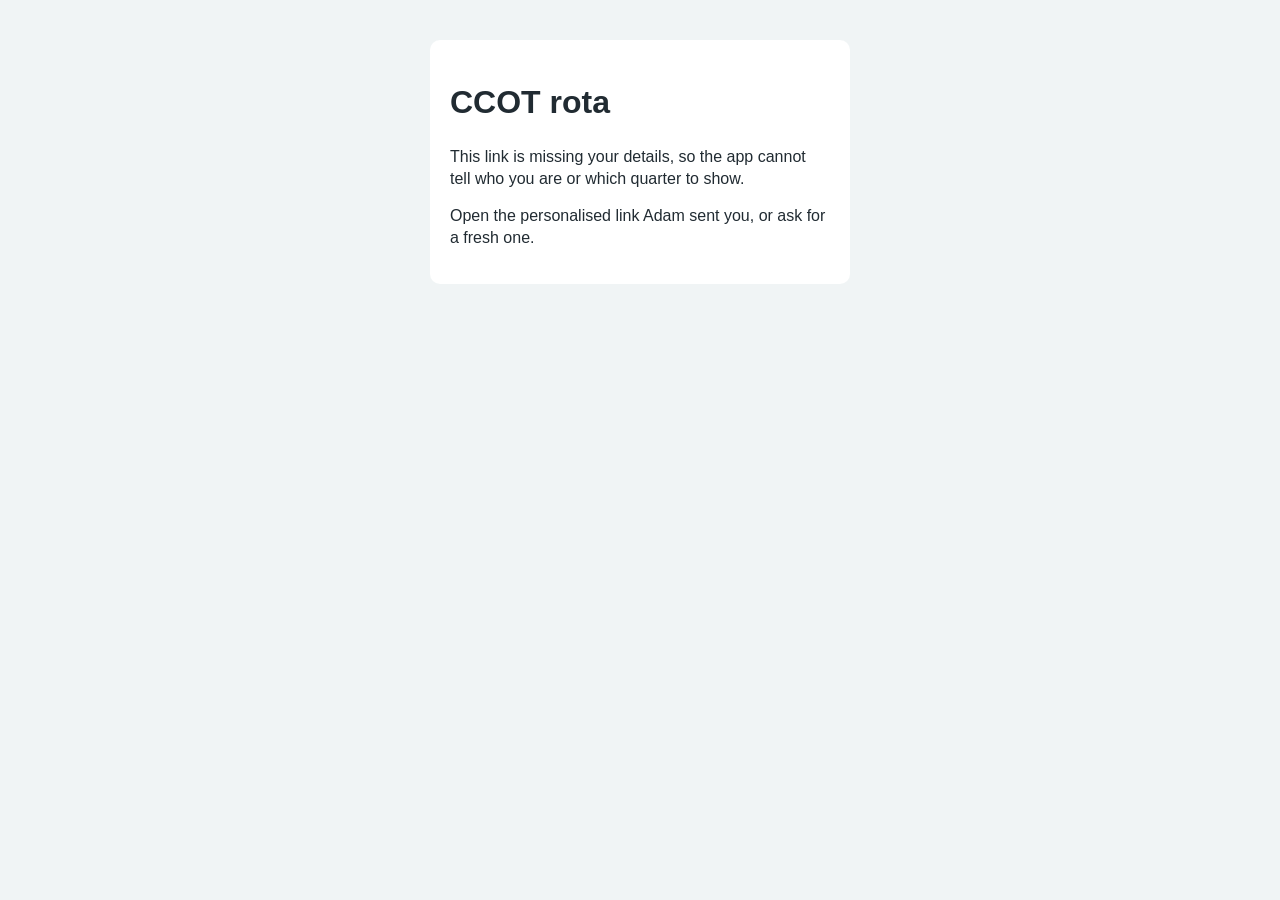
<file: docs/index.html>
<!doctype html>
<html lang="en-GB">
<head>
<meta charset="utf-8">
<meta name="viewport" content="width=device-width, initial-scale=1, viewport-fit=cover">
<title>CCOT rota TEST</title>
<meta name="theme-color" content="#7c2855">
<meta name="apple-mobile-web-app-capable" content="yes">
<meta name="mobile-web-app-capable" content="yes">
<meta name="apple-mobile-web-app-status-bar-style" content="black-translucent">
<meta name="apple-mobile-web-app-title" content="CCOT test">
<link rel="manifest" href="./manifest.webmanifest">
<link rel="apple-touch-icon" href="./icons/apple-touch-icon.png">
<link rel="icon" href="./icons/icon-192.png" type="image/png">
<link rel="stylesheet" href="./app.css">
</head>
<body>
<header class="top" id="top">
  <div class="inner">
    <div class="row1">
      <h1 id="title">CCOT rota</h1>
      <span class="who" id="who"></span>
    </div>
    <div class="stats">
      <div class="stat" id="statWd"><b id="wdCount">0</b>weekdays marked<br><span id="wdOwe"></span></div>
      <div class="stat" id="statWe"><b id="weCount">0</b>weekend days marked<br><span id="weOwe"></span></div>
    </div>
    <div class="sub"><span id="deadline"></span><span id="bhLine"></span><span id="maxLine"></span></div>
  </div>
</header>

<main>
  <div class="testflag">Test version. Nothing you mark here goes on the real rota.</div>
  <div id="banner" class="banner" hidden></div>
  <p class="hint" id="hint">Tap the days you can do CCOT. Tap again to unmark. Your answers are saved on this phone as you go.</p>
  <section class="limit" aria-labelledby="limitLabel">
    <div class="limit-row">
      <label id="limitLabel" for="maxShifts">Most shifts I want this quarter</label>
      <div class="stepper">
        <button type="button" id="maxDown" aria-label="One fewer shift">−</button>
        <input id="maxShifts" type="text" inputmode="numeric" pattern="[0-9]*" autocomplete="off" placeholder="No limit" aria-describedby="maxHint">
        <button type="button" id="maxUp" aria-label="One more shift">+</button>
      </div>
    </div>
    <p class="limit-hint"><span id="maxHint"></span> <button type="button" id="maxClear" class="linkish" hidden>Remove limit</button></p>
  </section>
  <div id="months" class="months"></div>
  <p class="hint small">Bank holidays are marked <span class="bhkey">BH</span>. They never count towards your job plan, and are paid as extra shifts.</p>
  <p class="hint small" id="lastCode"></p>
</main>

<footer class="bar">
  <button id="allOn" type="button">All<br>available</button>
  <button id="allOff" type="button">All<br>unavailable</button>
  <button id="getCode" type="button" class="primary">Get my code</button>
</footer>

<div id="toast" class="toast" hidden><span id="toastMsg"></span><button id="toastUndo" type="button">Undo</button></div>

<dialog id="codeDlg" aria-labelledby="codeTitle">
  <h2 id="codeTitle">Your availability code</h2>
  <p class="muted small" id="codeSummary"></p>
  <div class="code" id="codeText"></div>
  <div class="actions">
    <button id="copyBtn" type="button" class="primary">Copy code</button>
    <button id="shareBtn" type="button" hidden>Share…</button>
    <a id="mailBtn" href="#">Email it</a>
  </div>
  <p class="muted small" id="codeNote"></p>
  <button id="closeDlg" type="button" class="linkbtn">Close</button>
</dialog>

<script src="./calendar.js"></script>
<script src="./codec.js"></script>
<script src="./app.js"></script>
</body>
</html>
</file>
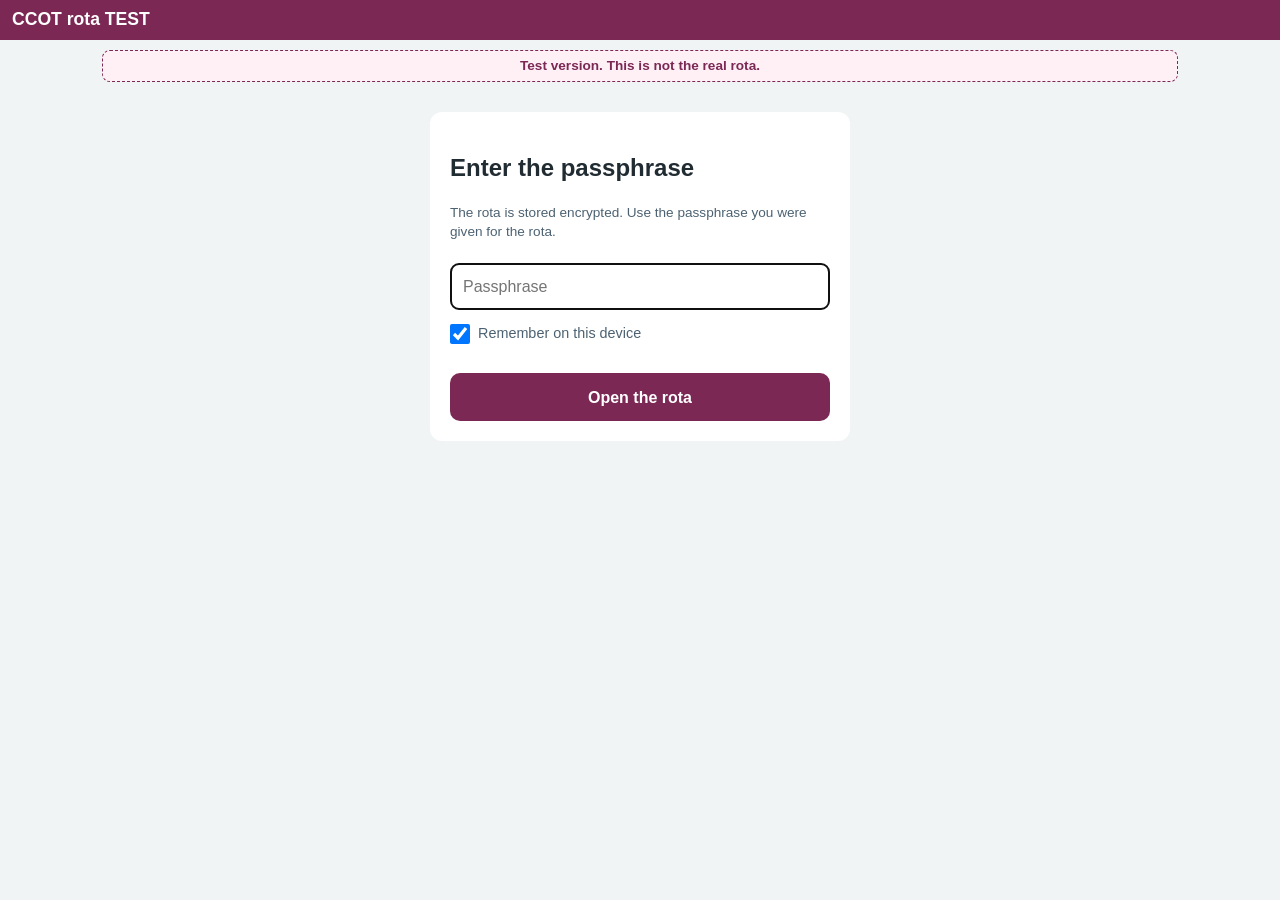
<file: docs/rota-view/index.html>
<!doctype html>
<html lang="en-GB">
<head>
<meta charset="utf-8">
<meta name="viewport" content="width=device-width, initial-scale=1, viewport-fit=cover">
<title>CCOT rota TEST</title>
<meta name="theme-color" content="#7c2855">
<meta name="apple-mobile-web-app-capable" content="yes">
<meta name="apple-mobile-web-app-status-bar-style" content="black-translucent">
<link rel="apple-touch-icon" href="../icons/apple-touch-icon.png">
<link rel="icon" href="../icons/icon-192.png" type="image/png">
<style>
:root { --blue:#7c2855; --blue-dk:#4e1735; --bg:#f0f4f5; --card:#fff; --line:#d8dde0; --text:#212b32; --muted:#4c6272;
  --bh:#ffe066; --bh-dk:#8a6300; --red:#d5281b; --red-bg:#f7d4d0; --future:#f4f6f8; --green:#007f3b; --amber:#ed8b00; }
* { box-sizing:border-box; }
body { margin:0; background:var(--bg); color:var(--text); font-family:-apple-system,BlinkMacSystemFont,"Segoe UI",Roboto,Helvetica,Arial,sans-serif; line-height:1.35; }
button, select, input { font:inherit; }
[hidden] { display:none !important; }
.top { position:sticky; top:0; z-index:5; background:var(--blue); color:#fff; padding:calc(8px + env(safe-area-inset-top,0px)) 12px 8px; display:flex; align-items:center; gap:10px; }
.top h1 { font-size:1.1rem; margin:0; flex:1; }
.top .yr { opacity:.9; font-size:.9rem; }
.top button { background:rgba(255,255,255,.18); border:0; color:#fff; border-radius:8px; padding:6px 10px; min-height:36px; }
main { padding:10px 12px 40px; max-width:1100px; margin:0 auto; }
.testflag { background:#fff0f6; color:#7c2855; border:1px dashed #7c2855; border-radius:8px; padding:6px 10px; font-size:.85rem; font-weight:600; text-align:center; margin:0 0 10px; }
.gate { max-width:420px; margin:30px auto; background:var(--card); border-radius:12px; padding:20px; }
.gate input[type=password] { width:100%; padding:12px; border:1px solid var(--line); border-radius:8px; margin:8px 0; font-size:1rem; }
.gate input[type=checkbox] { width:20px; height:20px; margin:0; }
.gate button { width:100%; min-height:48px; border:0; border-radius:10px; background:var(--blue); color:#fff; font-weight:600; }
.gate .err { color:var(--red); font-size:.9rem; min-height:1.2em; }
.gate label { font-size:.9rem; color:var(--muted); display:flex; gap:8px; align-items:center; margin:6px 0 12px; }
.tabs { display:flex; gap:6px; padding:2px 0 10px; position:sticky; top:calc(52px + env(safe-area-inset-top,0px)); background:var(--bg); z-index:4; }
.tabs a { text-decoration:none; color:var(--blue); background:#fff; border:1px solid var(--line); border-radius:20px; padding:8px 14px; font-size:.85rem; font-weight:600; }
.tabs a.on { background:var(--blue); color:#fff; border-color:var(--blue); }
section.panel { background:var(--card); border-radius:12px; padding:12px; margin-bottom:14px; box-shadow:0 1px 2px rgba(0,0,0,.06); scroll-margin-top:110px; }
section.panel h2 { margin:0 0 8px; font-size:1.05rem; }
.muted { color:var(--muted); } .small { font-size:.85rem; }
.controls { display:flex; gap:8px; align-items:center; flex-wrap:wrap; margin-bottom:10px; }
.controls select { padding:8px; border-radius:8px; border:1px solid var(--line); min-height:40px; max-width:100%; }
.controls button { min-height:40px; border:1px solid var(--line); border-radius:8px; background:#fff; padding:0 10px; }
.legend { display:flex; flex-wrap:wrap; gap:8px 14px; font-size:.8rem; color:var(--muted); margin:6px 0 10px; }
.legend i { display:inline-block; width:14px; height:14px; border-radius:3px; border:1px solid var(--line); vertical-align:-2px; margin-right:4px; }
.months { display:grid; gap:12px; }
@media (min-width:760px) { .months { grid-template-columns:repeat(auto-fill,minmax(320px,1fr)); } }
.month h3 { margin:4px 0 6px; font-size:.95rem; }
.grid { display:grid; grid-template-columns:repeat(7,minmax(0,1fr)); gap:3px; }
.dow { text-align:center; font-size:.68rem; color:var(--muted); font-weight:600; }
.cell { position:relative; min-height:46px; border:1px solid var(--line); border-radius:7px; background:#fff; padding:14px 2px 2px; text-align:center; font-weight:700; font-size:.9rem; overflow:hidden; }
.cell .n { position:absolute; top:2px; left:4px; font-size:.62rem; font-weight:600; color:var(--muted); }
.cell.we { background:#eef2f7; }
.cell.bh { background:var(--bh); }
.cell.bh .n::after { content:" BH"; color:var(--bh-dk); }
.cell.unfilled { background:var(--red-bg); color:var(--red); }
.cell.future { background:var(--future); color:var(--muted); font-weight:500; }
.cell.me { outline:3px solid var(--blue-dk); outline-offset:-3px; }
.cell.today { box-shadow:inset 0 0 0 2px var(--amber); }
.upcoming { margin:8px 0 12px; font-size:.9rem; }
.upcoming span { display:inline-block; background:#f6eef2; border-radius:6px; padding:3px 8px; margin:2px 4px 2px 0; }
table { border-collapse:collapse; width:100%; font-size:.85rem; }
th, td { text-align:left; padding:6px; border-bottom:1px solid var(--line); vertical-align:top; }
th { color:var(--muted); font-weight:600; font-size:.75rem; text-transform:uppercase; letter-spacing:.02em; }
td.num, th.num { text-align:right; font-variant-numeric:tabular-nums; }
.bar { position:relative; height:8px; background:#e6ebf0; border-radius:4px; overflow:hidden; min-width:70px; margin-top:3px; }
.bar b { position:absolute; left:0; top:0; bottom:0; background:var(--blue); border-radius:4px; }
.bar.done b { background:var(--green); }
.done-tag { color:var(--green); font-weight:600; } .todo-tag { color:var(--muted); }
tr.me td { background:#f6eef2; }
footer { color:var(--muted); font-size:.8rem; margin-top:10px; }
</style>
</head>
<body>
<header class="top"><h1>CCOT rota TEST</h1><span class="yr" id="yearLabel"></span><button id="lockBtn" hidden>Lock</button></header>
<main>
  <p class="testflag">Test version. This is not the real rota.</p>
  <section class="gate" id="gate">
    <h2>Enter the passphrase</h2>
    <p class="muted small">The rota is stored encrypted. Use the passphrase you were given for the rota.</p>
    <form id="gateForm">
      <input id="pw" type="password" autocomplete="current-password" placeholder="Passphrase" autofocus>
      <label><input type="checkbox" id="remember" checked> Remember on this device</label>
      <div class="err" id="gateErr"></div>
      <button type="submit" id="openBtn">Open the rota</button>
    </form>
  </section>

  <div id="app" hidden>
    <nav class="tabs" id="tabs"><a href="#rota" class="on">Rota</a><a href="#jobplans">Job plans</a></nav>
    <section class="panel" id="rota">
      <h2>Rota</h2>
      <div class="controls">
        <label class="small muted" for="me">Highlight</label>
        <select id="me"><option value="">nobody</option></select>
        <button id="todayBtn" type="button">Go to today</button>
      </div>
      <div class="upcoming" id="upcoming" hidden></div>
      <div class="legend"><span><i style="background:#fff"></i>covered</span><span><i style="background:var(--bh)"></i>bank holiday</span><span><i style="background:var(--red-bg)"></i>unfilled</span><span><i style="background:var(--future)"></i>not yet allocated</span></div>
      <div class="months" id="months"></div>
    </section>
    <section class="panel" id="jobplans">
      <h2>Job plans</h2>
      <p class="muted small">Job plan shifts completed this year against each consultant's quota.</p>
      <table id="jpTable"></table>
    </section>
    <footer id="foot"></footer>
  </div>
</main>
<script>
(() => {
  'use strict';
  const $ = (s, el) => (el || document).querySelector(s);
  const MONTHS = ['January','February','March','April','May','June','July','August','September','October','November','December'];
  const KEY = 'ccot-test.view.v1.';
  const utc = (iso) => { const [y, m, d] = iso.split('-').map(Number); return Date.UTC(y, m - 1, d); };
  const toIso = (ms) => new Date(ms).toISOString().slice(0, 10);
  const fmt = (iso, o) => new Date(utc(iso)).toLocaleDateString('en-GB', Object.assign({ timeZone: 'UTC' }, o));
  const esc = (s) => String(s == null ? '' : s).replace(/[&<>"]/g, (c) => ({ '&': '&amp;', '<': '&lt;', '>': '&gt;', '"': '&quot;' }[c]));
  const load = (k) => { try { return localStorage.getItem(KEY + k); } catch (e) { return null; } };
  const save = (k, v) => { try { if (v == null) localStorage.removeItem(KEY + k); else localStorage.setItem(KEY + k, v); } catch (e) {} };

  const b64 = (s) => Uint8Array.from(atob(s), (c) => c.charCodeAt(0));
  async function decrypt(env, passphrase) {
    const base = await crypto.subtle.importKey('raw', new TextEncoder().encode(passphrase), 'PBKDF2', false, ['deriveKey']);
    const key = await crypto.subtle.deriveKey({ name: 'PBKDF2', salt: b64(env.salt), iterations: env.iter || 600000, hash: 'SHA-256' }, base, { name: 'AES-GCM', length: 256 }, false, ['decrypt']);
    const plain = await crypto.subtle.decrypt({ name: 'AES-GCM', iv: b64(env.iv) }, key, b64(env.ct));
    return JSON.parse(new TextDecoder().decode(plain));
  }

  let data = null;
  async function unlock(pw, remember) {
    const btn = $('#openBtn');
    btn.disabled = true; btn.textContent = 'Opening…'; $('#gateErr').textContent = '';
    try {
      const r = await fetch('./payload.enc?t=' + Date.now(), { cache: 'no-store' });
      if (!r.ok) throw new Error('The rota has not been published yet.');
      data = await decrypt(await r.json(), pw);
      save('pw', remember ? pw : null);
      $('#gate').hidden = true; $('#app').hidden = false; $('#lockBtn').hidden = false;
      render();
    } catch (e) {
      $('#gateErr').textContent = /OperationError|decrypt/i.test(String(e.name || e)) ? 'That passphrase did not work.' : (e.message || String(e));
      save('pw', null);
    } finally { btn.disabled = false; btn.textContent = 'Open the rota'; }
  }
  $('#gateForm').addEventListener('submit', (ev) => { ev.preventDefault(); unlock($('#pw').value, $('#remember').checked); });
  $('#lockBtn').addEventListener('click', () => { save('pw', null); location.reload(); });
  const saved = load('pw'); if (saved) unlock(saved, true);

  function render() {
    $('#yearLabel').textContent = data.year_long;
    const me = $('#me');
    me.innerHTML = '<option value="">nobody</option>' + data.consultants.map((c) => '<option value="' + esc(c.initials) + '">' + esc(c.initials + ' · ' + c.name) + '</option>').join('');
    me.value = load('me') || '';
    me.onchange = () => { save('me', me.value); renderRota(); renderJobPlans(); };
    renderRota(); renderJobPlans();
    $('#foot').textContent = 'Updated ' + new Date(data.generated).toLocaleString('en-GB', { dateStyle: 'medium', timeStyle: 'short' }) + '. Questions to ' + (data.admin.name || 'the rota lead') + '.';
  }
  function renderRota() {
    const meIni = $('#me').value;
    const y0 = parseInt(data.year.slice(0, 4), 10);
    const ys = Date.UTC(y0, 3, 1), ye = Date.UTC(y0 + 1, 2, 31);
    const through = data.decided_through ? utc(data.decided_through) : -Infinity;
    const unfilled = new Set(data.unfilled);
    const todayIso = toIso(Date.now());
    const host = $('#months'); host.innerHTML = '';
    const mine = [];
    let cur = ys;
    while (cur <= ye) {
      const d = new Date(cur), y = d.getUTCFullYear(), m = d.getUTCMonth();
      const n = new Date(Date.UTC(y, m + 1, 0)).getUTCDate();
      const sec = document.createElement('div'); sec.className = 'month'; sec.id = 'm-' + y + '-' + (m + 1);
      sec.innerHTML = '<h3>' + MONTHS[m] + ' ' + y + '</h3>';
      const g = document.createElement('div'); g.className = 'grid';
      ['Mon','Tue','Wed','Thu','Fri','Sat','Sun'].forEach((t) => { const e = document.createElement('div'); e.className = 'dow'; e.textContent = t; g.appendChild(e); });
      for (let b = 0; b < (d.getUTCDay() + 6) % 7; b++) g.appendChild(document.createElement('div'));
      for (let dd = 1; dd <= n; dd++) {
        const ms = Date.UTC(y, m, dd), iso = toIso(ms);
        const who = data.rota[iso];
        const bh = data.bank_holidays[iso];
        let cls = 'cell' + (new Date(ms).getUTCDay() % 6 === 0 ? ' we' : '') + (bh ? ' bh' : '');
        let text = '';
        if (who) { text = who; if (who === meIni) { cls += ' me'; if (iso >= todayIso) mine.push(iso); } }
        else if (unfilled.has(iso) || ms <= through) { cls += ' unfilled'; text = '—'; }
        else cls += ' future';
        if (iso === todayIso) cls += ' today';
        const cell = document.createElement('div');
        cell.className = cls;
        cell.title = fmt(iso, { weekday: 'long', day: 'numeric', month: 'long' }) + (bh ? ' (' + bh + ')' : '') + ': ' + (who || (ms <= through ? 'unfilled' : 'not yet allocated'));
        cell.innerHTML = '<span class="n">' + dd + '</span>' + esc(text);
        g.appendChild(cell);
      }
      sec.appendChild(g); host.appendChild(sec);
      cur = Date.UTC(y, m + 1, 1);
    }
    const up = $('#upcoming');
    if (!meIni) { up.hidden = true; return; }
    up.hidden = false;
    up.innerHTML = mine.length
      ? '<b>' + esc(meIni) + ' next:</b> ' + mine.slice(0, 8).map((iso) => '<span>' + fmt(iso, { weekday: 'short', day: 'numeric', month: 'short' }) + '</span>').join('') + (mine.length > 8 ? ' +' + (mine.length - 8) + ' more' : '')
      : '<b>' + esc(meIni) + '</b> has no shifts from today onwards.';
  }
  function bar(done, quota) {
    const p = quota ? Math.min(100, Math.round(100 * done / quota)) : 0;
    return '<div class="bar' + (quota && done >= quota ? ' done' : '') + '"><b style="width:' + p + '%"></b></div>';
  }
  function renderJobPlans() {
    const meIni = $('#me').value;
    $('#jpTable').innerHTML = '<thead><tr><th>Consultant</th><th class="num">Weekday</th><th class="num">Weekend</th><th>Status</th></tr></thead><tbody>' +
      data.consultants.map((c) => {
        const left = Math.max(0, c.quota.weekday - c.jp.weekday) + Math.max(0, c.quota.weekend - c.jp.weekend);
        const status = (c.quota.weekday + c.quota.weekend === 0) ? '<span class="todo-tag">no job plan shifts</span>' : left ? '<span class="todo-tag">' + left + ' to go</span>' : '<span class="done-tag">✓ complete</span>';
        return '<tr' + (c.initials === meIni ? ' class="me"' : '') + '><td><b>' + esc(c.initials) + '</b><br><span class="muted small">' + esc(c.name) + '</span></td>' +
          '<td class="num">' + c.jp.weekday + ' / ' + c.quota.weekday + bar(c.jp.weekday, c.quota.weekday) + '</td>' +
          '<td class="num">' + c.jp.weekend + ' / ' + c.quota.weekend + bar(c.jp.weekend, c.quota.weekend) + '</td><td>' + status + '</td></tr>';
      }).join('') + '</tbody>';
  }
  $('#todayBtn').addEventListener('click', () => { const d = new Date(); const el = document.getElementById('m-' + d.getUTCFullYear() + '-' + (d.getUTCMonth() + 1)); if (el) el.scrollIntoView({ behavior: 'smooth', block: 'start' }); });
  $('#tabs').addEventListener('click', (ev) => { const a = ev.target.closest('a'); if (!a) return; document.querySelectorAll('#tabs a').forEach((x) => x.classList.toggle('on', x === a)); });
})();
</script>
</body>
</html>
</file>
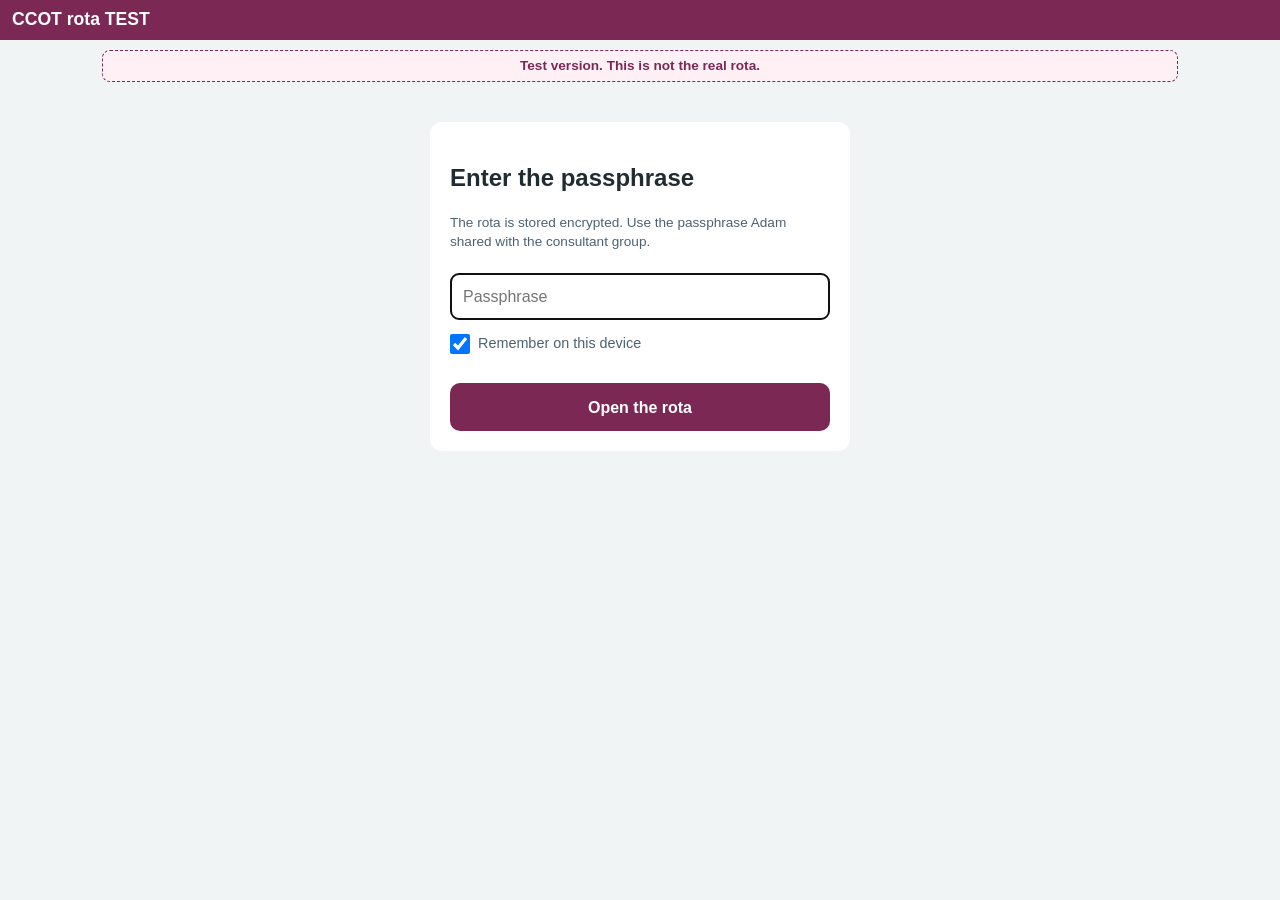
<file: docs/rota/index.html>
<!doctype html>
<html lang="en-GB">
<head>
<meta charset="utf-8">
<meta name="viewport" content="width=device-width, initial-scale=1, viewport-fit=cover">
<title>CCOT rota TEST</title>
<meta name="theme-color" content="#7c2855">
<meta name="apple-mobile-web-app-capable" content="yes">
<meta name="apple-mobile-web-app-status-bar-style" content="black-translucent">
<link rel="apple-touch-icon" href="../icons/apple-touch-icon.png">
<link rel="icon" href="../icons/icon-192.png" type="image/png">
<style>
:root { --blue:#7c2855; --blue-dk:#4e1735; --bg:#f0f4f5; --card:#fff; --line:#d8dde0; --text:#212b32; --muted:#4c6272;
  --locum:#c6e0b4; --locum-dk:#4c8a3f; --bh:#ffe066; --bh-dk:#8a6300; --red:#d5281b; --red-bg:#f7d4d0; --future:#f4f6f8; --green:#007f3b; --amber:#ed8b00; }
* { box-sizing:border-box; }
body { margin:0; background:var(--bg); color:var(--text); font-family:-apple-system,BlinkMacSystemFont,"Segoe UI",Roboto,Helvetica,Arial,sans-serif; line-height:1.35; }
button, select, input { font:inherit; }
[hidden] { display:none !important; }
.top { position:sticky; top:0; z-index:5; background:var(--blue); color:#fff; padding:calc(8px + env(safe-area-inset-top,0px)) 12px 8px; display:flex; align-items:center; gap:10px; }
.top h1 { font-size:1.1rem; margin:0; flex:1; }
.top .yr { opacity:.9; font-size:.9rem; }
.top button { background:rgba(255,255,255,.18); border:0; color:#fff; border-radius:8px; padding:6px 10px; min-height:36px; }
main { padding:10px 12px 40px; max-width:1100px; margin:0 auto; }
.gate { max-width:420px; margin:40px auto; background:var(--card); border-radius:12px; padding:20px; }
.gate input[type=password] { width:100%; padding:12px; border:1px solid var(--line); border-radius:8px; margin:8px 0; font-size:1rem; }
.gate input[type=checkbox] { width:20px; height:20px; margin:0; }
.gate button { width:100%; min-height:48px; border:0; border-radius:10px; background:var(--blue); color:#fff; font-weight:600; }
.gate .err { color:var(--red); font-size:.9rem; min-height:1.2em; }
.gate label { font-size:.9rem; color:var(--muted); display:flex; gap:8px; align-items:center; margin:6px 0 12px; }
.tabs { display:flex; gap:6px; overflow-x:auto; padding:2px 0 10px; -webkit-overflow-scrolling:touch; position:sticky; top:calc(52px + env(safe-area-inset-top,0px)); background:var(--bg); z-index:4; }
.tabs a { flex:none; text-decoration:none; color:var(--blue); background:#fff; border:1px solid var(--line); border-radius:20px; padding:8px 12px; font-size:.85rem; font-weight:600; }
.tabs a.on { background:var(--blue); color:#fff; border-color:var(--blue); }
section.panel { background:var(--card); border-radius:12px; padding:12px; margin-bottom:14px; box-shadow:0 1px 2px rgba(0,0,0,.06); }
section.panel h2 { margin:0 0 8px; font-size:1.05rem; }
.muted { color:var(--muted); } .small { font-size:.85rem; }
.controls { display:flex; gap:8px; align-items:center; flex-wrap:wrap; margin-bottom:10px; }
.controls select { padding:8px; border-radius:8px; border:1px solid var(--line); min-height:40px; }
.legend { display:flex; flex-wrap:wrap; gap:8px 14px; font-size:.8rem; color:var(--muted); margin:6px 0 10px; }
.legend i { display:inline-block; width:14px; height:14px; border-radius:3px; border:1px solid var(--line); vertical-align:-2px; margin-right:4px; }
.months { display:grid; gap:12px; }
@media (min-width:760px) { .months { grid-template-columns:repeat(auto-fill,minmax(320px,1fr)); } }
.month h3 { margin:4px 0 6px; font-size:.95rem; }
.grid { display:grid; grid-template-columns:repeat(7,minmax(0,1fr)); gap:3px; }
.dow { text-align:center; font-size:.68rem; color:var(--muted); font-weight:600; }
.cell { position:relative; min-height:46px; border:1px solid var(--line); border-radius:7px; background:#fff; padding:14px 2px 2px; text-align:center; font-weight:700; font-size:.9rem; overflow:hidden; }
.cell .n { position:absolute; top:2px; left:4px; font-size:.62rem; font-weight:600; color:var(--muted); }
.cell.we { background:#eef2f7; }
.cell.locum { background:var(--locum); }
.cell.bh { background:var(--bh); }
.cell.bh .n::after { content:" BH"; color:var(--bh-dk); }
.cell.unfilled { background:var(--red-bg); color:var(--red); }
.cell.future { background:var(--future); color:var(--muted); font-weight:500; }
.cell.me { outline:3px solid var(--blue-dk); outline-offset:-3px; }
.cell.today { box-shadow:inset 0 0 0 2px var(--amber); }
.upcoming { margin:8px 0 12px; font-size:.9rem; }
.upcoming span { display:inline-block; background:#eef4fb; border-radius:6px; padding:3px 8px; margin:2px 4px 2px 0; }
table { border-collapse:collapse; width:100%; font-size:.85rem; }
th, td { text-align:left; padding:6px 6px; border-bottom:1px solid var(--line); vertical-align:top; }
th { color:var(--muted); font-weight:600; font-size:.75rem; text-transform:uppercase; letter-spacing:.02em; }
td.num, th.num { text-align:right; font-variant-numeric:tabular-nums; }
.scroll { overflow-x:auto; -webkit-overflow-scrolling:touch; }
.bar { position:relative; height:8px; background:#e6ebf0; border-radius:4px; overflow:hidden; min-width:70px; }
.bar b { position:absolute; left:0; top:0; bottom:0; background:var(--blue); border-radius:4px; }
.bar.done b { background:var(--green); }
.done-tag { color:var(--green); font-weight:600; } .todo-tag { color:var(--muted); }
.hbar { display:grid; grid-template-columns:44px 1fr 36px; gap:6px; align-items:center; margin:3px 0; font-size:.85rem; }
.hbar .track { height:14px; background:#eef2f7; border-radius:4px; overflow:hidden; }
.hbar .fill { height:100%; background:var(--blue); border-radius:4px; min-width:2px; }
.hbar .fill.mine { background:var(--blue-dk); }
.hbar .v { text-align:right; font-variant-numeric:tabular-nums; color:var(--text); }
.hbar .k { font-weight:600; }
.tiles { display:grid; grid-template-columns:repeat(auto-fit,minmax(140px,1fr)); gap:8px; margin-bottom:12px; }
.tile { background:#f6f8fa; border-radius:10px; padding:10px; }
.tile .lab { font-size:.72rem; color:var(--muted); text-transform:uppercase; letter-spacing:.02em; }
.tile .val { font-size:1.25rem; font-weight:700; font-variant-numeric:tabular-nums; }
.tile.warn { background:#fff3cd; } .tile.warn .val { color:#8a5a00; }
.tip { position:fixed; z-index:9; background:#212b32; color:#fff; font-size:.8rem; padding:6px 8px; border-radius:6px; pointer-events:none; max-width:240px; }
.notes li { font-size:.85rem; margin:2px 0; }
footer { color:var(--muted); font-size:.8rem; margin-top:10px; }
</style>
</head>
<body>
<header class="top"><h1>CCOT rota TEST</h1><span class="yr" id="yearLabel"></span><button id="lockBtn" hidden>Lock</button></header>
<main>
  <p style="background:#fff0f6;color:#7c2855;border:1px dashed #7c2855;border-radius:8px;padding:6px 10px;font-size:.85rem;font-weight:600;text-align:center;margin:0 0 10px">Test version. This is not the real rota.</p>
  <section class="gate" id="gate">
    <h2>Enter the passphrase</h2>
    <p class="muted small">The rota is stored encrypted. Use the passphrase Adam shared with the consultant group.</p>
    <form id="gateForm">
      <input id="pw" type="password" autocomplete="current-password" placeholder="Passphrase" autofocus>
      <label><input type="checkbox" id="remember" checked> Remember on this device</label>
      <div class="err" id="gateErr"></div>
      <button type="submit" id="openBtn">Open the rota</button>
    </form>
  </section>

  <div id="app" hidden>
    <nav class="tabs" id="tabs">
      <a href="#rota" class="on">Rota</a><a href="#jobplans">Job plans</a><a href="#locum">Locum shifts</a><a href="#summary">Summary</a><a href="#changes">Changes</a>
    </nav>
    <section class="panel" id="rota">
      <h2>Rota</h2>
      <div class="controls">
        <label class="small muted" for="me">Highlight</label>
        <select id="me"><option value="">nobody</option></select>
        <button id="todayBtn" style="min-height:40px;border:1px solid var(--line);border-radius:8px;background:#fff;padding:0 10px">Go to today</button>
      </div>
      <div class="upcoming" id="upcoming" hidden></div>
      <div class="legend"><span><i style="background:#fff"></i>job plan</span><span><i style="background:var(--locum)"></i>extra (WLI)</span><span><i style="background:var(--bh)"></i>bank holiday</span><span><i style="background:var(--red-bg)"></i>unfilled</span><span><i style="background:var(--future)"></i>not yet allocated</span></div>
      <div class="months" id="months"></div>
      <div id="notesWrap" hidden><h3 class="small muted" style="margin:12px 0 4px">Notes</h3><ul class="notes" id="notes"></ul></div>
    </section>
    <section class="panel" id="jobplans">
      <h2>Job plans</h2>
      <p class="muted small">Job plan shifts completed against each consultant's annual quota, and extra shifts undertaken this year.</p>
      <div class="scroll"><table id="jpTable"></table></div>
    </section>
    <section class="panel" id="locum">
      <h2>Locum shifts this year</h2>
      <p class="muted small" id="locumNote"></p>
      <div id="locumChart" role="img" aria-label="Locum shifts per consultant"></div>
    </section>
    <section class="panel" id="summary">
      <h2>Summary</h2>
      <div class="tiles" id="wliTiles"></div>
      <p class="muted small" id="wliNote"></p>
      <div class="scroll"><table id="summaryTable"></table></div>
    </section>
    <section class="panel" id="changes">
      <h2>Swaps and changes since publication</h2>
      <div class="scroll"><table id="changesTable"></table></div>
    </section>
    <footer id="foot"></footer>
  </div>
</main>
<div class="tip" id="tip" hidden></div>
<script>
(() => {
  'use strict';
  const $ = (s, el) => (el || document).querySelector(s);
  const DAY = 86400000;
  const MONTHS = ['January','February','March','April','May','June','July','August','September','October','November','December'];
  const KEY = 'ccot-test.rota.v1.';
  const utc = (iso) => { const [y, m, d] = iso.split('-').map(Number); return Date.UTC(y, m - 1, d); };
  const toIso = (ms) => new Date(ms).toISOString().slice(0, 10);
  const fmt = (iso, o) => new Date(utc(iso)).toLocaleDateString('en-GB', Object.assign({ timeZone: 'UTC' }, o));
  const gbp = (n) => n == null ? '–' : '£' + Math.round(n).toLocaleString('en-GB');
  const pct = (v) => v == null ? '–' : Math.round(v * 100) + '%';
  const esc = (s) => String(s == null ? '' : s).replace(/[&<>"]/g, (c) => ({ '&': '&amp;', '<': '&lt;', '>': '&gt;', '"': '&quot;' }[c]));
  const load = (k) => { try { return localStorage.getItem(KEY + k); } catch (e) { return null; } };
  const save = (k, v) => { try { if (v == null) localStorage.removeItem(KEY + k); else localStorage.setItem(KEY + k, v); } catch (e) {} };

  // ---- decryption (matches engine/ccot/dashboard.py)
  const b64 = (s) => Uint8Array.from(atob(s), (c) => c.charCodeAt(0));
  async function decrypt(env, passphrase) {
    const base = await crypto.subtle.importKey('raw', new TextEncoder().encode(passphrase), 'PBKDF2', false, ['deriveKey']);
    const key = await crypto.subtle.deriveKey({ name: 'PBKDF2', salt: b64(env.salt), iterations: env.iter || 600000, hash: 'SHA-256' }, base, { name: 'AES-GCM', length: 256 }, false, ['decrypt']);
    const plain = await crypto.subtle.decrypt({ name: 'AES-GCM', iv: b64(env.iv) }, key, b64(env.ct));
    return JSON.parse(new TextDecoder().decode(plain));
  }
  async function fetchEnvelope() {
    const r = await fetch('./payload.enc?t=' + Date.now(), { cache: 'no-store' });
    if (!r.ok) throw new Error('The rota file is missing (HTTP ' + r.status + '). It may not have been published yet.');
    return r.json();
  }

  let data = null;
  async function unlock(pw, remember) {
    const btn = $('#openBtn');
    btn.disabled = true; btn.textContent = 'Opening…';
    $('#gateErr').textContent = '';
    try {
      const env = await fetchEnvelope();
      data = await decrypt(env, pw);
      if (remember) save('pw', pw); else save('pw', null);
      $('#gate').hidden = true; $('#app').hidden = false; $('#lockBtn').hidden = false;
      render();
    } catch (e) {
      $('#gateErr').textContent = /OperationError|decrypt/i.test(String(e.name || e)) ? 'That passphrase did not work.' : (e.message || String(e));
      save('pw', null);
    } finally { btn.disabled = false; btn.textContent = 'Open the rota'; }
  }
  $('#gateForm').addEventListener('submit', (ev) => { ev.preventDefault(); unlock($('#pw').value, $('#remember').checked); });
  $('#lockBtn').addEventListener('click', () => { save('pw', null); location.reload(); });
  const saved = load('pw');
  if (saved) unlock(saved, true);

  // ---- rendering
  function consultantsShown() { return data.consultants.filter((c) => c.active || c.shifts > 0); }
  function render() {
    $('#yearLabel').textContent = data.year_long;
    const me = $('#me');
    me.innerHTML = '<option value="">nobody</option>' + consultantsShown().map((c) => '<option value="' + c.initials + '">' + esc(c.initials + ' · ' + c.name) + '</option>').join('');
    me.value = load('me') || '';
    me.onchange = () => { save('me', me.value); renderRota(); };
    renderRota(); renderJobPlans(); renderLocum(); renderSummary(); renderChanges();
    $('#foot').textContent = 'Published ' + new Date(data.generated).toLocaleString('en-GB', { dateStyle: 'medium', timeStyle: 'short' }) + '. Preferences are never published, only outcomes. Questions or swap requests to ' + (data.admin.name || 'the rota lead') + '.';
  }
  function yearBounds() { const y = parseInt(data.year.slice(0, 4), 10); return [Date.UTC(y, 3, 1), Date.UTC(y + 1, 2, 31)]; }
  function decidedThrough() { const m = data.summary.current.decided_through; return m ? utc(m) : -Infinity; }
  function renderRota() {
    const meIni = $('#me').value;
    const [ys, ye] = yearBounds();
    const through = decidedThrough();
    const todayIso = toIso(Date.now());
    const host = $('#months'); host.innerHTML = '';
    let cur = ys;
    const mine = [];
    while (cur <= ye) {
      const d = new Date(cur), y = d.getUTCFullYear(), m = d.getUTCMonth();
      const n = new Date(Date.UTC(y, m + 1, 0)).getUTCDate();
      const sec = document.createElement('div'); sec.className = 'month'; sec.id = 'm-' + y + '-' + (m + 1);
      sec.innerHTML = '<h3>' + MONTHS[m] + ' ' + y + '</h3>';
      const g = document.createElement('div'); g.className = 'grid';
      ['Mon','Tue','Wed','Thu','Fri','Sat','Sun'].forEach((t) => { const e = document.createElement('div'); e.className = 'dow'; e.textContent = t; g.appendChild(e); });
      for (let b = 0; b < (d.getUTCDay() + 6) % 7; b++) g.appendChild(document.createElement('div'));
      for (let dd = 1; dd <= n; dd++) {
        const ms = Date.UTC(y, m, dd), iso = toIso(ms);
        const s = data.rota[iso];
        const cell = document.createElement('div');
        let cls = 'cell';
        if (new Date(ms).getUTCDay() % 6 === 0) cls += ' we';
        if (data.bank_holidays[iso]) cls += ' bh';
        let text = '';
        if (s) {
          text = s.c;
          if (s.kind === 'LOCUM') cls += ' locum';
          if (s.c === meIni) { cls += ' me'; if (iso >= todayIso) mine.push(iso); }
        } else if (ms <= through) { cls += ' unfilled'; text = '—'; }
        else { cls += ' future'; }
        if (iso === todayIso) cls += ' today';
        cell.className = cls;
        cell.innerHTML = '<span class="n">' + dd + '</span>' + esc(text);
        cell.title = fmt(iso, { weekday: 'long', day: 'numeric', month: 'long' }) + (data.bank_holidays[iso] ? ' (' + data.bank_holidays[iso] + ')' : '') + ': ' + (s ? s.c + (s.kind === 'LOCUM' ? ', extra shift' : s.kind === 'BH' ? ', bank holiday shift' : ', job plan') : ms <= through ? 'unfilled' : 'not yet allocated');
        cell.dataset.tip = cell.title;
        g.appendChild(cell);
      }
      sec.appendChild(g); host.appendChild(sec);
      cur = Date.UTC(y, m + 1, 1);
    }
    const up = $('#upcoming');
    if (meIni && mine.length) { up.hidden = false; up.innerHTML = '<b>' + esc(meIni) + ' next:</b> ' + mine.slice(0, 8).map((iso) => '<span>' + fmt(iso, { weekday: 'short', day: 'numeric', month: 'short' }) + (data.rota[iso].kind === 'LOCUM' ? ' (extra)' : data.rota[iso].kind === 'BH' ? ' (BH)' : '') + '</span>').join('') + (mine.length > 8 ? ' +' + (mine.length - 8) + ' more' : ''); }
    else if (meIni) { up.hidden = false; up.innerHTML = '<b>' + esc(meIni) + '</b> has no shifts published from today onwards.'; }
    else up.hidden = true;
    const notes = Object.keys(data.notes || {}).sort();
    $('#notesWrap').hidden = !notes.length;
    $('#notes').innerHTML = notes.map((k) => '<li><b>w/c ' + fmt(k, { day: 'numeric', month: 'short' }) + ':</b> ' + esc(data.notes[k]) + '</li>').join('');
  }
  $('#todayBtn').addEventListener('click', () => {
    const d = new Date(); const el = document.getElementById('m-' + d.getUTCFullYear() + '-' + (d.getUTCMonth() + 1));
    if (el) el.scrollIntoView({ behavior: 'smooth', block: 'start' });
  });
  function bar(done, quota) {
    const p = quota ? Math.min(100, Math.round(100 * done / quota)) : (done ? 100 : 0);
    return '<div class="bar' + (quota && done >= quota ? ' done' : '') + '"><b style="width:' + p + '%"></b></div>';
  }
  function renderJobPlans() {
    const rows = consultantsShown().map((c) => {
      const okW = c.jp.weekday >= c.quota.weekday, okE = c.jp.weekend >= c.quota.weekend;
      const status = (okW && okE) ? '<span class="done-tag">✓ complete</span>' : '<span class="todo-tag">' + (Math.max(0, c.quota.weekday - c.jp.weekday) + Math.max(0, c.quota.weekend - c.jp.weekend)) + ' to go</span>';
      return '<tr><td><b>' + esc(c.initials) + '</b><br><span class="muted small">' + esc(c.name) + (c.active ? '' : ' (inactive)') + '</span></td>' +
        '<td class="num">' + c.jp.weekday + ' / ' + c.quota.weekday + bar(c.jp.weekday, c.quota.weekday) + '</td>' +
        '<td class="num">' + c.jp.weekend + ' / ' + c.quota.weekend + bar(c.jp.weekend, c.quota.weekend) + '</td>' +
        '<td>' + status + '</td><td class="num">' + c.locum.weekday + '</td><td class="num">' + c.locum.weekend + '</td><td class="num">' + c.locum.bh + '</td><td class="num"><b>' + c.locum.total + '</b></td></tr>';
    });
    $('#jpTable').innerHTML = '<thead><tr><th>Consultant</th><th class="num">JP weekday</th><th class="num">JP weekend</th><th>Status</th><th class="num">Extra wd</th><th class="num">Extra we</th><th class="num">BH</th><th class="num">Extra total</th></tr></thead><tbody>' + rows.join('') + '</tbody>';
  }
  function renderLocum() {
    const cs = consultantsShown().slice().sort((a, b) => b.locum.total - a.locum.total || a.initials.localeCompare(b.initials));
    const max = Math.max(1, ...cs.map((c) => c.locum.total));
    const total = cs.reduce((s, c) => s + c.locum.total, 0);
    const meIni = load('me') || '';
    $('#locumChart').innerHTML = cs.map((c) => '<div class="hbar" data-tip="' + esc(c.name + ': ' + c.locum.weekday + ' weekday, ' + c.locum.weekend + ' weekend, ' + c.locum.bh + ' bank holiday') + '"><span class="k">' + esc(c.initials) + '</span><div class="track"><div class="fill' + (c.initials === meIni ? ' mine' : '') + '" style="width:' + (100 * c.locum.total / max) + '%"></div></div><span class="v">' + c.locum.total + '</span></div>').join('');
    $('#locumNote').textContent = total + ' extra shifts so far this year across ' + cs.length + ' consultants, average ' + (cs.length ? (total / cs.length).toFixed(1) : '0') + ' each. Bank holiday shifts are included. Differences reflect availability: shifts only go to people who offered the date.';
  }
  function renderSummary() {
    const m = data.summary.current, w = m.wli;
    const tiles = [
      ['Extra shifts allocated', w.locum_shifts.total + ' (+' + w.bank_holiday_shifts + ' BH)'],
      ['WLI spend to date', gbp(w.spend_to_date)],
      ['Committed this year', gbp(w.committed)],
      ['Projected for the year', gbp(w.projected)],
    ];
    let warn = false;
    if (w.budget) { tiles.push(['Budget', gbp(w.budget)]); tiles.push(['Projected use of budget', w.budget_pct + '%']); warn = !!w.overspend; }
    $('#wliTiles').innerHTML = tiles.map(([l, v], i) => '<div class="tile' + (warn && i >= 4 ? ' warn' : '') + '"><div class="lab">' + esc(l) + '</div><div class="val">' + esc(v) + '</div></div>').join('');
    $('#wliNote').textContent = (warn ? '⚠ Projected spend exceeds the budget. ' : '') + 'WLI bill = extra weekday and weekend shifts at the rate in force on each date (' + gbp(w.rates.weekday.hourly * w.rates.weekday.hours) + ' weekday, ' + gbp(w.rates.weekend.hourly * w.rates.weekend.hours) + ' weekend today). Bank holiday shifts are paid separately and are not in the bill. The projection assumes the rest of the year needs extra shifts at the same rate as the part already allocated.';
    const years = Object.keys(data.summary.history || {}).sort();
    if (!years.includes(data.year)) years.push(data.year);
    const rows = [
      ['JP weekday shifts', 'jp_weekday_quota', (v) => v], ['JP weekend day shifts', 'jp_weekend_quota', (v) => v], ['JP bank holiday', 'jp_bank_holiday', (v) => v],
      ['Bank available (budget)', 'budget', gbp], ['Weekday fill rate', 'weekday_fill_rate', pct], ['Weekend fill rate', 'weekend_fill_rate', pct], ['Bank holiday fill rate', 'bank_holiday_fill_rate', pct],
      ['Weekday fill rate above JP', 'weekday_fill_rate_above_jp', pct], ['Weekend fill rate above JP', 'weekend_fill_rate_above_jp', pct], ['Total WLI bill', 'total_wli_bill', gbp],
    ];
    const get = (yr, key) => yr === data.year ? m[key] : (data.summary.history[yr] || {})[key];
    $('#summaryTable').innerHTML = '<thead><tr><th></th>' + years.map((y) => '<th class="num">' + esc(y) + (y === data.year ? ' (to date)' : '') + '</th>').join('') + '</tr></thead><tbody>' +
      rows.map(([lab, key, f]) => '<tr><td>' + esc(lab) + '</td>' + years.map((y) => { const v = get(y, key); return '<td class="num">' + (v == null ? '–' : esc(f(v))) + '</td>'; }).join('') + '</tr>').join('') + '</tbody>';
  }
  function renderChanges() {
    const ch = (data.changes || []).slice().reverse();
    if (!ch.length) { $('#changesTable').innerHTML = '<tbody><tr><td class="muted">No swaps or changes yet.</td></tr></tbody>'; return; }
    const who = (e) => e.event === 'swap' ? esc(e.from_ + ' → ' + e.to) : e.event === 'reclassify' ? esc(e.c + ': ' + e.before + ' → ' + e.after) : esc((e.before && e.before.c ? e.before.c : 'unfilled') + ' → ' + (e.after && e.after.c ? e.after.c : 'unfilled'));
    $('#changesTable').innerHTML = '<thead><tr><th>Date</th><th>Change</th><th>Who</th><th>Reason</th><th>Logged</th></tr></thead><tbody>' + ch.map((e) => '<tr><td>' + fmt(e.date, { weekday: 'short', day: 'numeric', month: 'short' }) + '</td><td>' + esc(e.event) + '</td><td>' + who(e) + '</td><td>' + esc(e.reason || '') + '</td><td class="muted small">' + esc((e.at || '').slice(0, 10)) + '</td></tr>').join('') + '</tbody>';
  }

  // tabs highlight + tooltips
  $('#tabs').addEventListener('click', (ev) => { const a = ev.target.closest('a'); if (!a) return; document.querySelectorAll('#tabs a').forEach((x) => x.classList.toggle('on', x === a)); });
  const tip = $('#tip');
  document.addEventListener('mouseover', (ev) => { const t = ev.target.closest('[data-tip]'); if (!t) { tip.hidden = true; return; } tip.textContent = t.dataset.tip; tip.hidden = false; });
  document.addEventListener('mousemove', (ev) => { if (tip.hidden) return; tip.style.left = Math.min(ev.clientX + 12, window.innerWidth - 250) + 'px'; tip.style.top = (ev.clientY + 14) + 'px'; });
  document.addEventListener('mouseout', (ev) => { if (!ev.relatedTarget || !ev.relatedTarget.closest || !ev.relatedTarget.closest('[data-tip]')) tip.hidden = true; });
})();
</script>
</body>
</html>
</file>
<file: docs/app.css>
:root {
  --blue: #7c2855; --blue-dk: #4e1735; --bg: #f0f4f5; --card: #ffffff; --line: #d8dde0;
  --text: #212b32; --muted: #4c6272; --we: #e8edf3; --we-text: #33475b; --bh: #ffb81c; --bh-text: #6b4600;
  --green: #007f3b; --red: #d5281b; --radius: 10px; --bar-h: 72px;
}
* { box-sizing: border-box; }
html { -webkit-text-size-adjust: 100%; }
body {
  margin: 0; background: var(--bg); color: var(--text); line-height: 1.35;
  font-family: -apple-system, BlinkMacSystemFont, "Segoe UI", Roboto, Helvetica, Arial, sans-serif;
  padding-bottom: calc(var(--bar-h) + 12px + env(safe-area-inset-bottom, 0px));
}
button { font: inherit; color: inherit; touch-action: manipulation; -webkit-tap-highlight-color: transparent; cursor: pointer; }
[hidden] { display: none !important; }
.muted { color: var(--muted); }
.small { font-size: .85rem; }

/* Sticky header with live progress */
.top {
  position: sticky; top: 0; z-index: 5; background: var(--blue); color: #fff;
  padding: calc(8px + env(safe-area-inset-top, 0px)) 12px 10px; box-shadow: 0 2px 6px rgba(0,0,0,.2);
}
.top .row1 { display: flex; align-items: baseline; justify-content: space-between; gap: 8px; }
.top h1 { font-size: 1.15rem; margin: 0; font-weight: 700; }
.top .who { font-size: .85rem; opacity: .95; white-space: nowrap; background: rgba(255,255,255,.18); padding: 2px 8px; border-radius: 12px; }
.stats { display: flex; gap: 8px; margin-top: 8px; }
.stat { flex: 1; background: rgba(255,255,255,.14); border-radius: 8px; padding: 6px 8px; font-size: .78rem; line-height: 1.2; }
.stat b { font-size: 1.2rem; display: block; }
.stat.ok { background: rgba(0,127,59,.6); }
.stat.ok b::after { content: " ✓"; font-size: .9rem; }
.top .sub { font-size: .8rem; margin-top: 6px; display: flex; justify-content: space-between; gap: 8px; flex-wrap: wrap; opacity: .95; }

main { padding: 8px 12px 0; }
.testflag { background: #fff0f6; color: #7c2855; border: 1px dashed #7c2855; border-radius: 8px; padding: 6px 10px; font-size: .85rem; font-weight: 600; margin: 4px 0 6px; text-align: center; }
.hint { font-size: .9rem; color: var(--muted); margin: 6px 2px 10px; }
.banner { background: #fff3cd; color: #5c4400; border: 1px solid #ffe08a; border-radius: 8px; padding: 8px 10px; font-size: .88rem; margin: 4px 0 10px; }
.bhkey { display: inline-block; background: var(--bh); color: var(--bh-text); font-size: .7rem; font-weight: 700; border-radius: 4px; padding: 0 4px; }

/* Most shifts wanted */
.limit { background: var(--card); border-radius: var(--radius); padding: 10px 12px; margin-bottom: 12px; box-shadow: 0 1px 2px rgba(0,0,0,.06); }
.limit-row { display: flex; align-items: center; justify-content: space-between; gap: 10px; flex-wrap: wrap; }
.limit label { font-weight: 600; font-size: .95rem; }
.stepper { display: flex; align-items: stretch; border: 1px solid var(--line); border-radius: 10px; overflow: hidden; }
.stepper button { width: 46px; min-height: 46px; border: 0; background: #f0f4f5; color: var(--blue); font-size: 1.4rem; font-weight: 700; padding: 0; }
.stepper button:disabled { color: #aeb7bd; }
.stepper input { width: 84px; border: 0; border-left: 1px solid var(--line); border-right: 1px solid var(--line); text-align: center; font: inherit; font-size: 1.1rem; font-weight: 700; color: var(--text); padding: 0 4px; -moz-appearance: textfield; }
.stepper input::placeholder { font-size: .85rem; font-weight: 500; color: var(--muted); }
.limit-hint { margin: 6px 0 0; font-size: .85rem; color: var(--muted); }
.linkish { background: none; border: 0; color: var(--blue); text-decoration: underline; padding: 6px 2px; min-height: 36px; font-size: .85rem; }

/* Month blocks */
.month { background: var(--card); border-radius: var(--radius); padding: 10px 8px 8px; margin-bottom: 12px; box-shadow: 0 1px 2px rgba(0,0,0,.06); }
.month > header { display: flex; align-items: center; justify-content: space-between; margin: 0 4px 6px; }
.month h2 { font-size: 1rem; margin: 0; }
.month .bulk { display: flex; gap: 6px; }
.month .bulk button { background: none; border: 1px solid var(--line); border-radius: 6px; padding: 0 10px; color: var(--blue); font-weight: 600; min-height: 36px; font-size: .85rem; }
.grid { display: grid; grid-template-columns: repeat(7, minmax(0, 1fr)); gap: 4px; }
.dow { text-align: center; font-size: .72rem; color: var(--muted); font-weight: 600; padding: 2px 0; }
.dow.we { color: var(--we-text); }
.day {
  position: relative; min-height: 48px; border: 1px solid var(--line); border-radius: 8px; background: var(--card);
  color: var(--text); font-weight: 600; font-size: 1rem; padding: 0; user-select: none; -webkit-user-select: none;
}
.day.we { background: var(--we); color: var(--we-text); }
.day.on { background: var(--blue); color: #fff; border-color: var(--blue); }
.day.we.on { background: var(--blue-dk); border-color: var(--blue-dk); }
.day.bh { border-left: 4px solid var(--bh); }
.day.bh small { position: absolute; right: 3px; bottom: 3px; font-size: .58rem; font-weight: 700; color: var(--bh-text); background: var(--bh); border-radius: 4px; padding: 0 3px; line-height: 1.3; }
.day.on::before { content: "✓"; position: absolute; left: 5px; top: 3px; font-size: .62rem; opacity: .9; }
.day:disabled { opacity: .28; cursor: default; }
.blank { min-height: 0; }
.pair {
  grid-column: 6 / 8; min-height: 44px; border: 1px dashed var(--blue); background: #eef4fb; color: var(--blue);
  border-radius: 8px; font-size: .78rem; font-weight: 600; line-height: 1.15; padding: 4px 6px;
}
.pair.on { background: var(--green); color: #fff; border-style: solid; border-color: var(--green); }

/* Fixed bottom action bar */
.bar {
  position: fixed; left: 0; right: 0; bottom: 0; z-index: 6; display: flex; gap: 8px;
  padding: 10px 12px calc(10px + env(safe-area-inset-bottom, 0px)); background: #fff; border-top: 1px solid var(--line);
}
.bar button { flex: 1; min-height: 50px; border-radius: 10px; border: 1px solid var(--line); background: #fff; font-weight: 600; font-size: .88rem; padding: 0 6px; line-height: 1.15; }
.bar .primary { background: var(--green); color: #fff; border-color: var(--green); flex: 1.35; font-size: .95rem; }

/* Toast with undo */
.toast {
  position: fixed; left: 12px; right: 12px; bottom: calc(var(--bar-h) + 10px + env(safe-area-inset-bottom, 0px)); z-index: 7;
  background: #212b32; color: #fff; padding: 10px 6px 10px 14px; border-radius: 10px; display: flex; justify-content: space-between; align-items: center;
  box-shadow: 0 4px 12px rgba(0,0,0,.3); font-size: .9rem;
}
.toast button { background: none; border: 0; color: #8fd3ff; font-weight: 700; padding: 6px 10px; min-height: 40px; }

/* Code dialog */
dialog { border: 0; border-radius: 14px; padding: 18px 16px; width: min(92vw, 420px); color: var(--text); }
dialog::backdrop { background: rgba(0,0,0,.45); }
dialog h2 { margin: 0 0 6px; font-size: 1.15rem; }
.code {
  font-family: ui-monospace, Menlo, Consolas, monospace; font-size: 1.05rem; word-break: break-all; background: #f0f4f5;
  border: 1px solid var(--line); border-radius: 8px; padding: 12px; user-select: all; -webkit-user-select: all; text-align: center; letter-spacing: .5px; margin-top: 10px;
}
.actions { display: grid; gap: 8px; margin: 14px 0 8px; }
.actions button, .actions a { display: block; text-align: center; text-decoration: none; min-height: 48px; line-height: 46px; border-radius: 10px; border: 1px solid var(--line); background: #fff; color: var(--blue); font-weight: 600; font-size: 1rem; }
.actions .primary { background: var(--blue); color: #fff; border-color: var(--blue); }
.linkbtn { background: none; border: 0; color: var(--muted); text-decoration: underline; min-height: 44px; width: 100%; }

/* No-link screen */
.nolink { max-width: 420px; margin: 40px auto; padding: 20px; background: #fff; border-radius: var(--radius); }

/* Desktop: months side by side */
@media (min-width: 760px) {
  main { max-width: 1100px; margin: 0 auto; }
  .top .inner { max-width: 1100px; margin: 0 auto; }
  .months { display: grid; grid-template-columns: repeat(auto-fill, minmax(330px, 1fr)); gap: 12px; align-items: start; }
  .month { margin: 0; }
  .bar { justify-content: center; }
  .bar button { max-width: 240px; }
}
</file>
